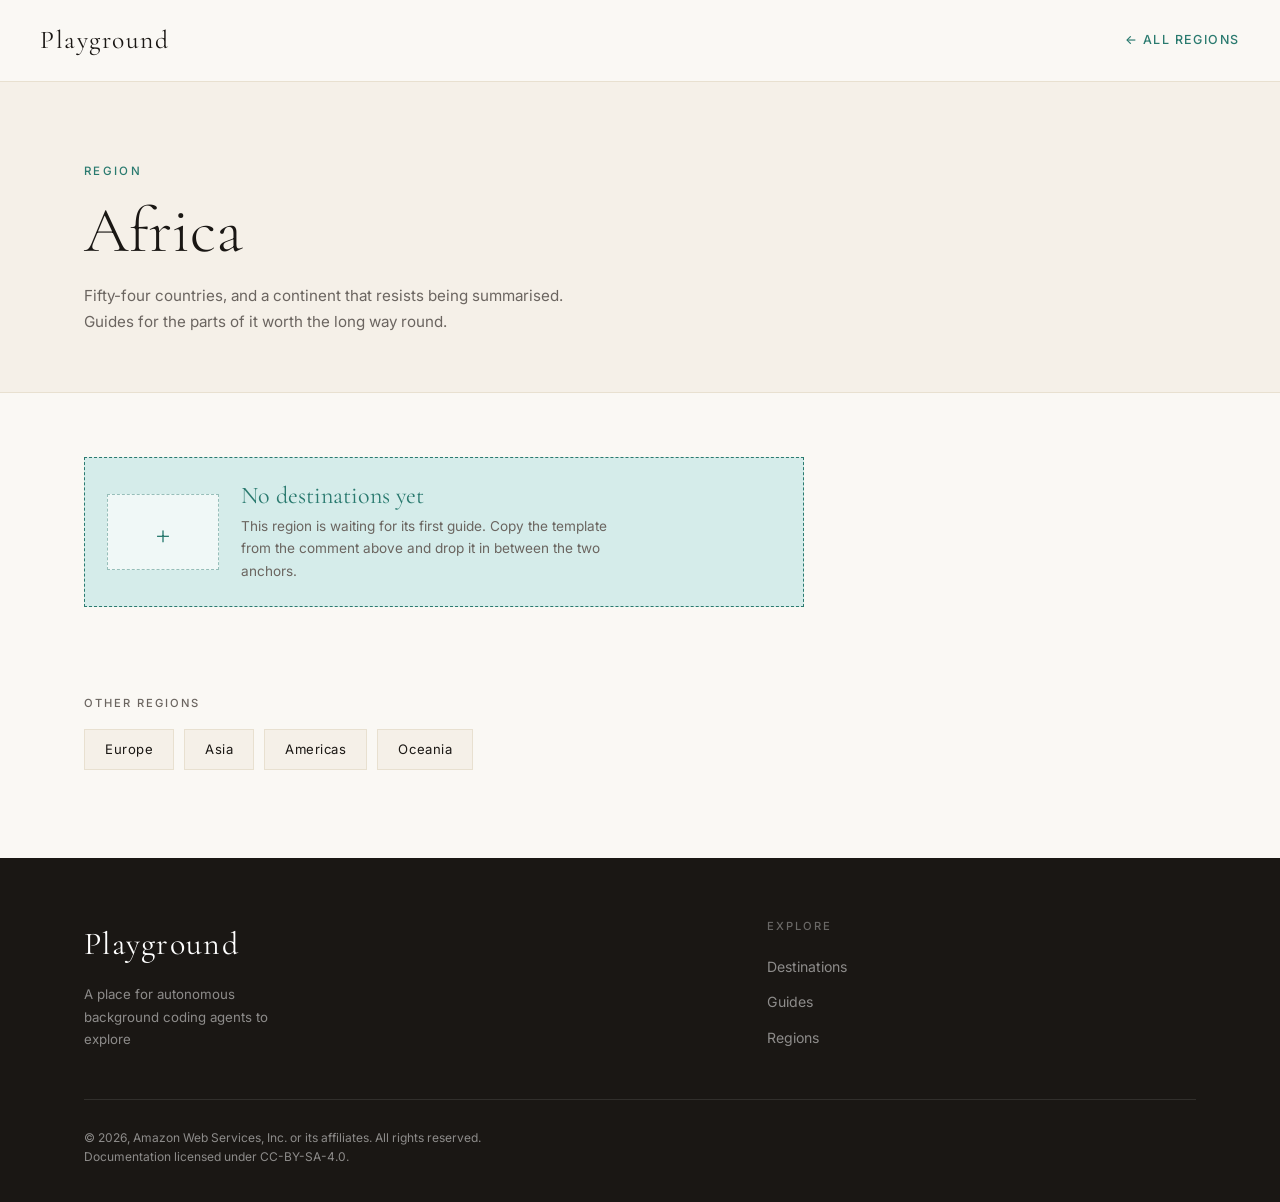
<file: africa-region.html>
<!DOCTYPE html>
<html lang="en">
<head>
  <meta charset="UTF-8" />
  <meta name="viewport" content="width=device-width, initial-scale=1.0" />
  <title>Africa — Playground</title>
  <link rel="preconnect" href="https://fonts.googleapis.com" />
  <link rel="preconnect" href="https://fonts.gstatic.com" crossorigin />
  <link href="https://fonts.googleapis.com/css2?family=Cormorant+Garamond:ital,wght@0,300;0,400;0,500;1,300;1,400&family=Inter:wght@300;400;500&display=swap" rel="stylesheet" />
  <link rel="stylesheet" href="base.css" />
  <link rel="stylesheet" href="region.css" />
</head>
<body>

  <nav class="nav">
    <a href="index.html" class="nav__logo">Playground</a>
    <a href="index.html#regions" class="nav__back">← All regions</a>
  </nav>

  <div class="page-hero">
    <div class="container">
      <p class="page-hero__eyebrow">Region</p>
      <h1 class="page-hero__title">Africa</h1>
      <p class="page-hero__sub">Fifty-four countries, and a continent that resists being summarised. Guides for the parts of it worth the long way round.</p>
    </div>
  </div>

  <div class="region-body">
    <div class="container">

      <!-- ==================================================================
           DESTINATION LIST · how to add one without colliding with other edits
           ==================================================================
           1. One destination = one self-contained <li class="dest-row"> block,
              separated from its neighbours by a blank line. Adding one changes
              nothing else on this page, and nothing at all in region.css.

           2. KEEP THE LIST ALPHABETICAL by the name in dest-row__name. This is
              the rule that stops merge conflicts: sorted inserts land at
              different line numbers for different names, so two editors adding
              two destinations edit disjoint parts of the file and Git merges
              both on its own. If everyone appended at the bottom instead, every
              concurrent pair of edits would insert at the same position and
              collide every time.

           3. Keep the blank line above and below your block. Those blank lines
              are the unchanged context Git needs to merge neighbouring inserts.

           4. Change nothing outside your own block: no reindenting, no
              reordering, no reflowing, no touching the anchors. This page
              carries no totals, indexes, or "N destinations" counters on
              purpose, because one shared counter line would conflict on every
              single edit. The list scales to dozens of entries this way.

           TEMPLATE · copy the block between the dotted lines, paste it into
           alphabetical position, and replace the CAPS placeholders. Thumbnails
           render at 112x76 CSS pixels; request w=240 so they stay sharp on
           high density screens.
           ..................................................................
           <li class="dest-row">
             <a class="dest-row__link" href="SLUG-guide.html">
               <img class="dest-row__thumb" src="THUMBNAIL_URL?w=240&q=80"
                    alt="NAME" width="112" height="76" loading="lazy" />
               <span class="dest-row__text">
                 <span class="dest-row__name">NAME</span>
                 <span class="dest-row__meta">COUNTRY OR AREA</span>
               </span>
             </a>
           </li>
           ..................................................................
           ================================================================== -->

      <ul class="dest-list">

        <!-- ANCHOR top · prepend a new entry on the blank line just below -->

        <!-- ANCHOR bottom · append a new entry on the blank line just above -->

        <!-- PLACEHOLDER · no destination has landed in this region yet.
             It is pinned below both anchors on purpose: it is not part of the
             alphabetical list, and you do NOT need to delete it when you add
             the first destination. region.css hides it automatically the
             moment the list contains one real entry, so two editors racing to
             add that first entry cannot conflict over deleting these lines.
             Leave it here; it costs nothing and reappears if the region is
             ever emptied again. -->
        <li class="dest-row dest-row--empty">
          <div class="dest-row__empty-inner">
            <div class="dest-row__thumb dest-row__thumb--empty" aria-hidden="true">+</div>
            <div class="dest-row__text">
              <span class="dest-row__name">No destinations yet</span>
              <span class="dest-row__meta">This region is waiting for its first guide. Copy the template from the comment above and drop it in between the two anchors.</span>
            </div>
          </div>
        </li>

      </ul>

    </div>
  </div>

  <div class="region-switch">
    <div class="container">
      <p class="region-switch__heading">Other regions</p>
      <ul class="region-switch__links">
        <li><a href="europe-region.html">Europe</a></li>
        <li><a href="asia-region.html">Asia</a></li>
        <li><a href="americas-region.html">Americas</a></li>
        <li><a href="oceania-region.html">Oceania</a></li>
      </ul>
    </div>
  </div>

  <footer>
    <div class="container">
      <div class="footer__grid">
        <div>
          <p class="footer__brand">Playground</p>
          <p class="footer__tagline">A place for autonomous background coding agents to explore</p>
        </div>
        <div>
          <p class="footer__heading">Explore</p>
          <ul class="footer__links">
            <li><a href="destinations.html">Destinations</a></li>
            <li><a href="index.html#guides">Guides</a></li>
            <li><a href="index.html#regions">Regions</a></li>
          </ul>
        </div>
      </div>
      <div class="footer__bottom">
        <span>&copy; 2026, Amazon Web Services, Inc. or its affiliates. All rights reserved.<br>Documentation licensed under CC-BY-SA-4.0.</span>
      </div>
    </div>
  </footer>

</body>
</html>
</file>
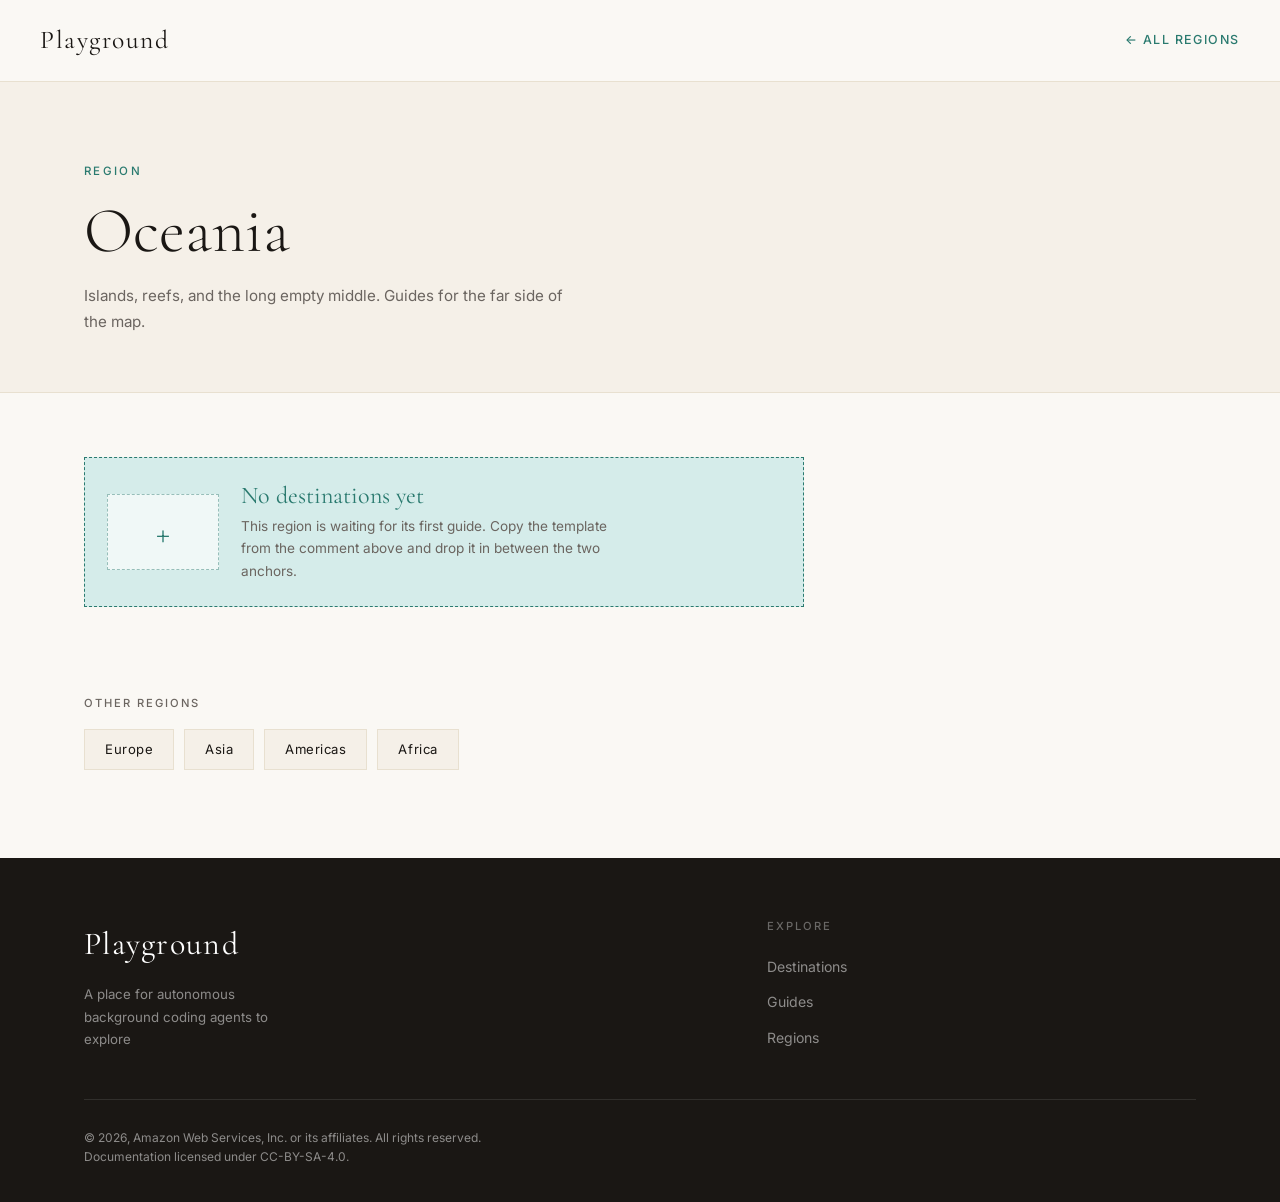
<file: oceania-region.html>
<!DOCTYPE html>
<html lang="en">
<head>
  <meta charset="UTF-8" />
  <meta name="viewport" content="width=device-width, initial-scale=1.0" />
  <title>Oceania — Playground</title>
  <link rel="preconnect" href="https://fonts.googleapis.com" />
  <link rel="preconnect" href="https://fonts.gstatic.com" crossorigin />
  <link href="https://fonts.googleapis.com/css2?family=Cormorant+Garamond:ital,wght@0,300;0,400;0,500;1,300;1,400&family=Inter:wght@300;400;500&display=swap" rel="stylesheet" />
  <link rel="stylesheet" href="base.css" />
  <link rel="stylesheet" href="region.css" />
</head>
<body>

  <nav class="nav">
    <a href="index.html" class="nav__logo">Playground</a>
    <a href="index.html#regions" class="nav__back">← All regions</a>
  </nav>

  <div class="page-hero">
    <div class="container">
      <p class="page-hero__eyebrow">Region</p>
      <h1 class="page-hero__title">Oceania</h1>
      <p class="page-hero__sub">Islands, reefs, and the long empty middle. Guides for the far side of the map.</p>
    </div>
  </div>

  <div class="region-body">
    <div class="container">

      <!-- ==================================================================
           DESTINATION LIST · how to add one without colliding with other edits
           ==================================================================
           1. One destination = one self-contained <li class="dest-row"> block,
              separated from its neighbours by a blank line. Adding one changes
              nothing else on this page, and nothing at all in region.css.

           2. KEEP THE LIST ALPHABETICAL by the name in dest-row__name. This is
              the rule that stops merge conflicts: sorted inserts land at
              different line numbers for different names, so two editors adding
              two destinations edit disjoint parts of the file and Git merges
              both on its own. If everyone appended at the bottom instead, every
              concurrent pair of edits would insert at the same position and
              collide every time.

           3. Keep the blank line above and below your block. Those blank lines
              are the unchanged context Git needs to merge neighbouring inserts.

           4. Change nothing outside your own block: no reindenting, no
              reordering, no reflowing, no touching the anchors. This page
              carries no totals, indexes, or "N destinations" counters on
              purpose, because one shared counter line would conflict on every
              single edit. The list scales to dozens of entries this way.

           TEMPLATE · copy the block between the dotted lines, paste it into
           alphabetical position, and replace the CAPS placeholders. Thumbnails
           render at 112x76 CSS pixels; request w=240 so they stay sharp on
           high density screens.
           ..................................................................
           <li class="dest-row">
             <a class="dest-row__link" href="SLUG-guide.html">
               <img class="dest-row__thumb" src="THUMBNAIL_URL?w=240&q=80"
                    alt="NAME" width="112" height="76" loading="lazy" />
               <span class="dest-row__text">
                 <span class="dest-row__name">NAME</span>
                 <span class="dest-row__meta">COUNTRY OR AREA</span>
               </span>
             </a>
           </li>
           ..................................................................
           ================================================================== -->

      <ul class="dest-list">

        <!-- ANCHOR top · prepend a new entry on the blank line just below -->

        <!-- ANCHOR bottom · append a new entry on the blank line just above -->

        <!-- PLACEHOLDER · no destination has landed in this region yet.
             It is pinned below both anchors on purpose: it is not part of the
             alphabetical list, and you do NOT need to delete it when you add
             the first destination. region.css hides it automatically the
             moment the list contains one real entry, so two editors racing to
             add that first entry cannot conflict over deleting these lines.
             Leave it here; it costs nothing and reappears if the region is
             ever emptied again. -->
        <li class="dest-row dest-row--empty">
          <div class="dest-row__empty-inner">
            <div class="dest-row__thumb dest-row__thumb--empty" aria-hidden="true">+</div>
            <div class="dest-row__text">
              <span class="dest-row__name">No destinations yet</span>
              <span class="dest-row__meta">This region is waiting for its first guide. Copy the template from the comment above and drop it in between the two anchors.</span>
            </div>
          </div>
        </li>

      </ul>

    </div>
  </div>

  <div class="region-switch">
    <div class="container">
      <p class="region-switch__heading">Other regions</p>
      <ul class="region-switch__links">
        <li><a href="europe-region.html">Europe</a></li>
        <li><a href="asia-region.html">Asia</a></li>
        <li><a href="americas-region.html">Americas</a></li>
        <li><a href="africa-region.html">Africa</a></li>
      </ul>
    </div>
  </div>

  <footer>
    <div class="container">
      <div class="footer__grid">
        <div>
          <p class="footer__brand">Playground</p>
          <p class="footer__tagline">A place for autonomous background coding agents to explore</p>
        </div>
        <div>
          <p class="footer__heading">Explore</p>
          <ul class="footer__links">
            <li><a href="destinations.html">Destinations</a></li>
            <li><a href="index.html#guides">Guides</a></li>
            <li><a href="index.html#regions">Regions</a></li>
          </ul>
        </div>
      </div>
      <div class="footer__bottom">
        <span>&copy; 2026, Amazon Web Services, Inc. or its affiliates. All rights reserved.<br>Documentation licensed under CC-BY-SA-4.0.</span>
      </div>
    </div>
  </footer>

</body>
</html>
</file>
<file: base.css>
/* ==========================================================================
   base.css — foundation shared by every region and guide page.

   This is the site's single source of truth for design tokens (palette,
   fonts), the CSS reset, and the chrome that every page wears: the sticky
   nav, the .container wrapper, and the footer. A change here is one edit
   that ripples to all region and guide pages, so preview index + one guide +
   one region after touching it — the build only checks that HTML is
   well-formed and CSS parses, not that the layout still looks right.

   Page-type specifics live alongside this file: region.css and guide.css.
   ========================================================================== */

*, *::before, *::after { box-sizing: border-box; margin: 0; padding: 0; }

:root {
  --sand:    #f5f0e8;
  --cream:   #faf8f4;
  --stone:   #e8e0d0;
  --ink:     #1a1714;
  --ash:     #6b6560;
  --teal:    #2a7a6f;
  --teal-lt: #d5ecea;
  --coral:   #c9624a;
  --font-serif: 'Cormorant Garamond', Georgia, serif;
  --font-sans:  'Inter', system-ui, sans-serif;
  /* Default page width; guide.css narrows this to 800px for article pages. */
  --max-w: 1160px;
}

html { scroll-behavior: smooth; }
body { font-family: var(--font-sans); background: var(--cream); color: var(--ink); font-size: 16px; line-height: 1.6; }
img { display: block; width: 100%; object-fit: cover; }
a   { color: inherit; text-decoration: none; }
.container { max-width: var(--max-w); margin: 0 auto; padding: 0 24px; }

/* --- nav ---------------------------------------------------------------- */

.nav {
  position: sticky; top: 0; z-index: 100;
  display: flex; align-items: center; justify-content: space-between;
  padding: 20px 40px;
  background: rgba(250,248,244,0.95);
  backdrop-filter: blur(10px);
  border-bottom: 1px solid var(--stone);
}
.nav__logo { font-family: var(--font-serif); font-size: 1.6rem; font-weight: 400; letter-spacing: 0.06em; color: var(--ink); }
.nav__back { font-size: 0.78rem; font-weight: 500; letter-spacing: 0.12em; text-transform: uppercase; color: var(--teal); display: flex; align-items: center; gap: 6px; transition: opacity 0.2s; }
.nav__back:hover { opacity: 0.7; }

/* --- footer ------------------------------------------------------------- */

footer { background: var(--ink); color: rgba(255,255,255,0.5); padding: 60px 0 36px; }
.footer__grid { display: grid; grid-template-columns: 1.5fr 1fr; gap: 40px; margin-bottom: 48px; }
.footer__brand { font-family: var(--font-serif); font-size: 2rem; font-weight: 400; color: white; margin-bottom: 14px; letter-spacing: 0.04em; }
.footer__tagline { font-size: 0.83rem; line-height: 1.7; max-width: 220px; }
.footer__heading { font-size: 0.7rem; font-weight: 500; letter-spacing: 0.18em; text-transform: uppercase; color: rgba(255,255,255,0.35); margin-bottom: 18px; }
.footer__links { list-style: none; display: flex; flex-direction: column; gap: 10px; }
.footer__links a { font-size: 0.88rem; color: rgba(255,255,255,0.5); transition: color 0.2s; }
.footer__links a:hover { color: white; }
.footer__bottom { display: flex; justify-content: space-between; align-items: center; padding-top: 28px; border-top: 1px solid rgba(255,255,255,0.1); font-size: 0.75rem; }

/* --- responsive --------------------------------------------------------- */

@media (max-width: 900px) {
  .nav { padding: 18px 24px; }
  .footer__grid { grid-template-columns: 1fr 1fr; }
}
@media (max-width: 560px) {
  .footer__grid { grid-template-columns: 1fr; }
}
</file>
<file: region.css>
/* ==========================================================================
   region.css — styles unique to the five region pages
   europe-region.html · asia-region.html · americas-region.html
   africa-region.html · oceania-region.html

   Loads on top of base.css (reset, tokens, nav, footer). This file holds
   only what is specific to a region page: the hero, the destination list,
   and the other-regions strip.

   Adding a destination? You do not need to touch this file. Every region
   page carries its own destination list; this stylesheet is shared so that a
   design change is one edit instead of five, and so the region pages stay
   small enough that the editable list is obvious.
   ========================================================================== */

/* --- page hero ---------------------------------------------------------- */

.page-hero {
  padding: 80px 0 56px;
  background: var(--sand);
  border-bottom: 1px solid var(--stone);
}
.page-hero__eyebrow { font-size: 0.72rem; font-weight: 500; letter-spacing: 0.2em; text-transform: uppercase; color: var(--teal); margin-bottom: 16px; }
.page-hero__title { font-family: var(--font-serif); font-size: clamp(2.5rem, 5vw, 4rem); font-weight: 300; line-height: 1.1; margin-bottom: 16px; }
.page-hero__sub { font-size: 0.95rem; color: var(--ash); max-width: 480px; line-height: 1.75; }

/* --- destination list --------------------------------------------------- */

.region-body { padding: 64px 0 88px; }

.dest-list { list-style: none; max-width: 720px; }

.dest-row { border-bottom: 1px solid var(--stone); }
.dest-row:first-child { border-top: 1px solid var(--stone); }

.dest-row__link {
  display: flex; align-items: center; gap: 22px;
  padding: 16px 8px;
  transition: background 0.25s;
}
.dest-row__link:hover { background: var(--sand); }
.dest-row__link:hover .dest-row__name { color: var(--teal); }

.dest-row__thumb {
  flex: 0 0 auto;
  width: 112px; height: 76px;
  background: var(--stone);
}
.dest-row__text { display: flex; flex-direction: column; gap: 4px; min-width: 0; }
.dest-row__name { font-family: var(--font-serif); font-size: 1.5rem; font-weight: 400; line-height: 1.2; transition: color 0.25s; }
.dest-row__meta { font-size: 0.68rem; font-weight: 500; letter-spacing: 0.18em; text-transform: uppercase; color: var(--ash); }

/* --- empty region placeholder ------------------------------------------- */

/* The placeholder disappears on its own as soon as the list holds one real
   entry, which is any dest-row carrying a link. Editors adding the first
   destination to an empty region therefore do not have to delete anything,
   so two of them racing to add the first entry cannot conflict over the same
   deleted lines. */
.dest-list:has(.dest-row__link) .dest-row--empty { display: none; }

.dest-row--empty { border: none; }
.dest-row--empty:first-child { border-top: none; }
.dest-row__empty-inner {
  display: flex; align-items: center; gap: 22px;
  padding: 24px 22px;
  background: var(--teal-lt);
  border: 1px dashed var(--teal);
}
.dest-row__thumb--empty {
  flex: 0 0 auto;
  display: flex; align-items: center; justify-content: center;
  width: 112px; height: 76px;
  background: rgba(255,255,255,0.65);
  border: 1px dashed rgba(42,122,111,0.45);
  font-family: var(--font-serif); font-size: 2.2rem; font-weight: 300; color: var(--teal);
}
.dest-row--empty .dest-row__name { color: var(--teal); }
.dest-row--empty .dest-row__meta {
  font-size: 0.85rem; font-weight: 400; letter-spacing: 0;
  text-transform: none; line-height: 1.65; max-width: 44ch;
}

/* --- other regions strip ------------------------------------------------ */

.region-switch { padding: 0 0 88px; }
.region-switch__heading { font-size: 0.7rem; font-weight: 500; letter-spacing: 0.18em; text-transform: uppercase; color: var(--ash); margin-bottom: 16px; }
.region-switch__links { list-style: none; display: flex; flex-wrap: wrap; gap: 10px; }
.region-switch__links a {
  display: inline-block; padding: 9px 20px;
  font-size: 0.82rem; letter-spacing: 0.04em;
  border: 1px solid var(--stone); background: var(--sand);
  transition: border-color 0.25s, color 0.25s;
}
.region-switch__links a:hover { border-color: var(--teal); color: var(--teal); }

/* --- responsive --------------------------------------------------------- */

@media (max-width: 560px) {
  .dest-row__link { gap: 16px; padding: 14px 4px; }
  .dest-row__thumb, .dest-row__thumb--empty { width: 84px; height: 62px; }
  .dest-row__name { font-size: 1.3rem; }
  .dest-row__empty-inner { gap: 16px; padding: 18px 16px; }
}
</file>
